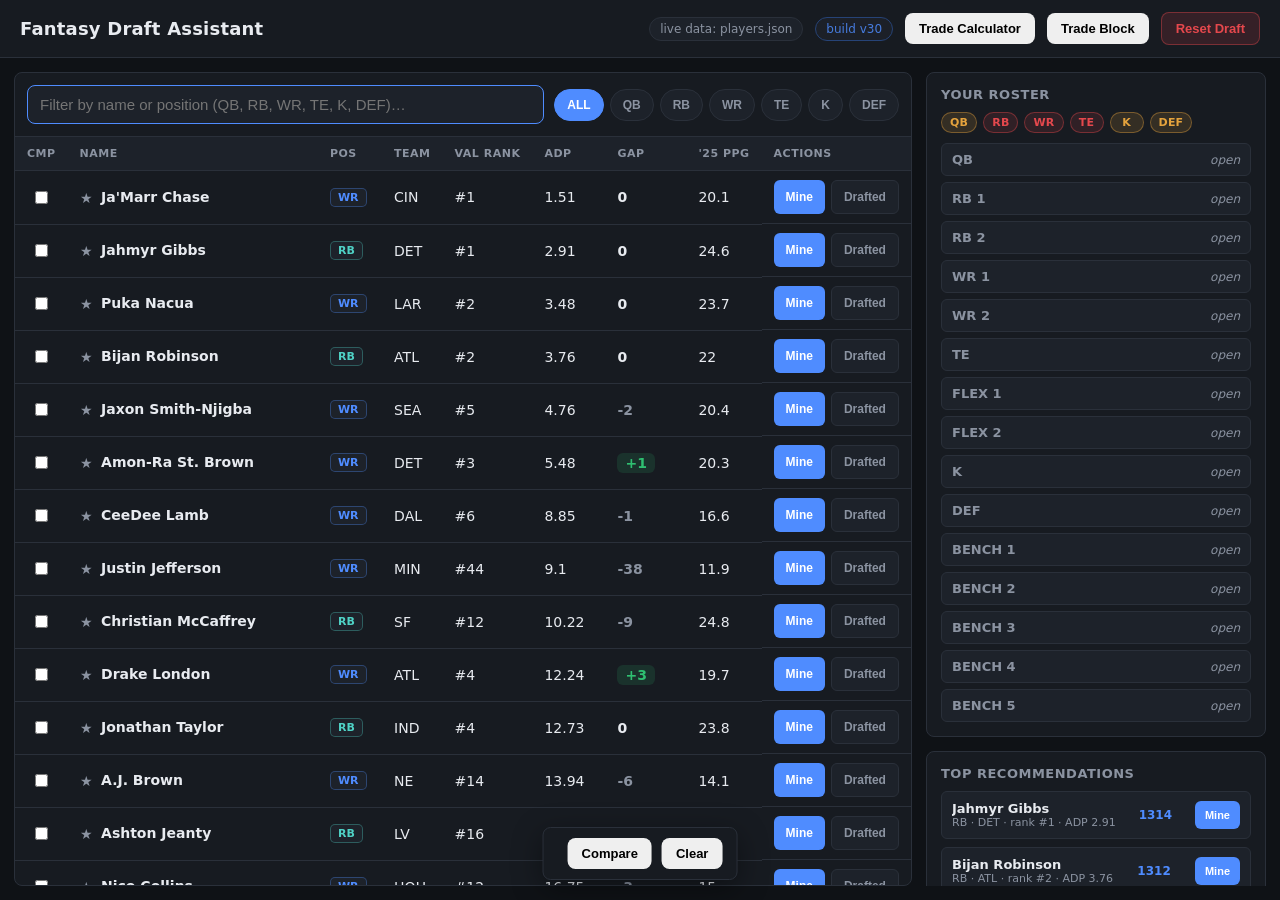
<file: docs/index.html>
<!DOCTYPE html>
<html lang="en">
<head>
<meta charset="UTF-8">
<meta name="viewport" content="width=device-width, initial-scale=1.0">
<title>Draft Assistant</title>
<!--
  CACHE-BUSTING BUILD VERSION
  ---------------------------
  app.js and style.css are loaded below with a "?v=BUILD_VERSION" query string
  so browsers can't silently keep serving a stale cached copy after edits.
  IMPORTANT: bump BUILD_VERSION (e.g. v3 -> v4) every single time you change
  app.js or style.css, otherwise browsers may keep using the old cached file
  even after a refresh. Update BOTH tags below AND the #buildVersionBadge
  text in the header so the on-screen badge stays accurate.
-->
<link rel="stylesheet" href="style.css?v=v30">
</head>
<body>
<div class="app">

  <header class="topbar">
    <h1>Fantasy Draft Assistant</h1>
    <div class="topbar-actions">
      <span id="dataSourceBadge" class="badge">loading…</span>
      <span id="buildVersionBadge" class="badge badge-build" title="Build version — confirm this matches the latest code">build v30</span>
      <button id="tradeCalcBtn" class="btn" type="button">Trade Calculator</button>
      <button id="tradeBlockBtn" class="btn" type="button">Trade Block</button>
      <button id="resetBtn" class="btn btn-danger">Reset Draft</button>
    </div>
  </header>

  <div id="resetConfirmOverlay" class="reset-confirm-overlay" hidden>
    <div class="reset-confirm-box">
      <p>Reset the entire draft? This clears drafted players, your roster, and cannot be undone.</p>
      <div class="reset-confirm-actions">
        <button id="resetCancelBtn" class="btn">Cancel</button>
        <button id="resetConfirmBtn" class="btn btn-danger">Reset Draft</button>
      </div>
    </div>
  </div>

  <div id="playerDetailOverlay" class="reset-confirm-overlay" hidden>
    <div class="player-detail-box">
      <button id="playerDetailCloseBtn" class="detail-close-btn" aria-label="Close">&times;</button>
      <div id="playerDetailContent"></div>
    </div>
  </div>

  <div id="compareOverlay" class="reset-confirm-overlay" hidden>
    <div class="compare-box">
      <button id="compareCloseBtn" class="detail-close-btn" aria-label="Close">&times;</button>
      <div id="compareContent"></div>
    </div>
  </div>

  <div id="compareBar" class="compare-bar" hidden>
    <span id="compareBarCount"></span>
    <button id="compareBarOpenBtn" class="btn" type="button">Compare</button>
    <button id="compareBarClearBtn" class="btn" type="button">Clear</button>
  </div>

  <div id="tradeOverlay" class="reset-confirm-overlay" hidden>
    <div class="trade-box">
      <button id="tradeCloseBtn" class="detail-close-btn" aria-label="Close">&times;</button>
      <div id="tradeContent"></div>
    </div>
  </div>

  <div id="tradeBlockOverlay" class="reset-confirm-overlay" hidden>
    <div class="trade-box">
      <button id="tradeBlockCloseBtn" class="detail-close-btn" aria-label="Close">&times;</button>
      <div id="tradeBlockContent"></div>
    </div>
  </div>

  <div class="main-grid">

    <!-- LEFT: player pool -->
    <section class="pool-panel">
      <div class="search-row">
        <input id="searchInput" type="text" placeholder="Filter by name or position (QB, RB, WR, TE, K, DEF)…" autocomplete="off" autofocus>
        <div class="pos-filters" id="posFilters">
          <button class="pos-chip active" data-pos="ALL">ALL</button>
          <button class="pos-chip" data-pos="QB">QB</button>
          <button class="pos-chip" data-pos="RB">RB</button>
          <button class="pos-chip" data-pos="WR">WR</button>
          <button class="pos-chip" data-pos="TE">TE</button>
          <button class="pos-chip" data-pos="K">K</button>
          <button class="pos-chip" data-pos="DEF">DEF</button>
        </div>
      </div>

      <div class="table-wrap">
        <table class="player-table">
          <thead>
            <tr>
              <th class="col-compare" title="Select players to compare">Cmp</th>
              <th class="col-name">Name</th>
              <th id="sortPos" class="sortable-th">Pos</th>
              <th id="sortTeam" class="sortable-th">Team</th>
              <th id="sortValRank" class="sortable-th">Val Rank</th>
              <th id="sortAdp" class="sortable-th">ADP</th>
              <th id="sortGap" class="sortable-th">Gap</th>
              <th id="sortPpg" class="sortable-th" title="Analyst's context-adjusted 2025 PPG, from Joel Smyth's Draft Guide 2026 -- blank if this player isn't covered by the guide">'25 PPG</th>
              <th class="col-actions">Actions</th>
            </tr>
          </thead>
          <tbody id="playerTableBody">
          </tbody>
        </table>
      </div>
      <div id="emptyState" class="empty-state" style="display:none;">No players match.</div>
    </section>

    <!-- RIGHT: roster + recommendations -->
    <aside class="side-panel">
      <div class="panel roster-panel">
        <h2>Your Roster</h2>
        <div id="rosterNeedStrip" class="roster-need-strip"></div>
        <div id="rosterSlots" class="roster-slots"></div>
      </div>

      <div class="panel rec-panel">
        <h2>Top Recommendations</h2>
        <div id="recList" class="rec-list"></div>
      </div>

      <div class="panel strategy-panel">
        <div class="strategy-header">
          <h2>Draft Strategy</h2>
          <label class="league-size-label">Teams
            <input id="leagueSizeInput" type="number" min="4" max="20" value="12">
          </label>
        </div>
        <div id="strategyRound" class="strategy-round"></div>
        <button id="strategyRulesToggle" class="btn strategy-rules-toggle" type="button">Show full rules & position notes</button>
        <div id="strategyRulesBody" class="strategy-rules-body" hidden></div>
      </div>
    </aside>

  </div>
</div>

<script src="app.js?v=v30"></script>
</body>
</html>
</file>
<file: docs/style.css>
:root{
  --bg:#0f1216;
  --bg-panel:#171b21;
  --bg-panel-2:#1d222a;
  --border:#2a303a;
  --text:#e8ebf0;
  --text-dim:#8b93a1;
  --accent:#4f8cff;
  --accent-dim:#294a86;
  --green:#2fbf71;
  --green-bg:rgba(47,191,113,0.14);
  --red:#e5484d;
  --gray-out:#3a3f47;
  --mine-bg:rgba(79,140,255,0.16);
  --amber:#e5a33d;
  --amber-bg:rgba(229,163,61,0.14);
  --radius:8px;
  font-family: "Segoe UI", Inter, system-ui, -apple-system, sans-serif;
}

*{box-sizing:border-box;}

body{
  margin:0;
  background:var(--bg);
  color:var(--text);
  font-size:14px;
  min-height:100vh;
}

.app{
  display:flex;
  flex-direction:column;
  height:100vh;
}

.topbar{
  display:flex;
  align-items:center;
  justify-content:space-between;
  padding:12px 20px;
  background:var(--bg-panel);
  border-bottom:1px solid var(--border);
  flex-shrink:0;
}

.topbar h1{
  font-size:18px;
  margin:0;
  font-weight:700;
  letter-spacing:0.2px;
}

.topbar-actions{
  display:flex;
  align-items:center;
  gap:12px;
}

.badge{
  font-size:12px;
  color:var(--text-dim);
  background:var(--bg-panel-2);
  border:1px solid var(--border);
  padding:4px 10px;
  border-radius:20px;
}

/* Build/version badge — see BUILD_VERSION comment in index.html.
   Bump the version text here (and in index.html) on every app.js/style.css change. */
.badge-build{
  color:var(--accent);
  border-color:var(--accent-dim);
  opacity:0.85;
}

.btn{
  border:none;
  border-radius:var(--radius);
  padding:8px 14px;
  font-size:13px;
  font-weight:600;
  cursor:pointer;
  transition:filter .1s ease;
}
.btn:hover{filter:brightness(1.15);}
.btn:active{filter:brightness(0.9);}

.btn-danger{
  background:rgba(229,72,77,0.15);
  color:var(--red);
  border:1px solid rgba(229,72,77,0.4);
}

.reset-confirm-overlay{
  position:fixed;
  inset:0;
  background:rgba(0,0,0,0.55);
  display:flex;
  align-items:center;
  justify-content:center;
  z-index:100;
}

/* The [hidden] attribute alone is not enough here: the UA stylesheet's
   `[hidden] { display: none }` rule has the same specificity as the
   `.reset-confirm-overlay` class rule above, and author-origin CSS always
   wins over user-agent-origin CSS at equal specificity — so without this
   explicit override, setting `.hidden = true` in JS does NOT actually hide
   the overlay; it stays rendered as `display:flex` and keeps intercepting
   clicks (and sits on top of / behind the other overlay), which is exactly
   what makes Cancel/×/backdrop-click/Escape all appear to silently fail. */
.reset-confirm-overlay[hidden]{
  display:none !important;
}

.reset-confirm-box{
  background:var(--bg-panel);
  border:1px solid var(--border);
  border-radius:var(--radius);
  padding:20px 22px;
  max-width:360px;
  box-shadow:0 8px 30px rgba(0,0,0,0.4);
}

.reset-confirm-box p{
  margin:0 0 16px;
  font-size:14px;
  line-height:1.4;
}

.reset-confirm-actions{
  display:flex;
  justify-content:flex-end;
  gap:10px;
}

.player-name-link, .rec-name-link{
  cursor:pointer;
}
.player-name-link:hover, .rec-name-link:hover{
  color:var(--accent);
  text-decoration:underline;
}

.compare-bar{
  position:fixed;
  bottom:20px;
  left:50%;
  transform:translateX(-50%);
  background:var(--bg-panel);
  border:1px solid var(--border);
  border-radius:var(--radius);
  padding:10px 14px;
  display:flex;
  align-items:center;
  gap:10px;
  box-shadow:0 8px 30px rgba(0,0,0,0.4);
  z-index:50;
  font-size:13px;
}

.compare-box{
  position:relative;
  background:var(--bg-panel);
  border:1px solid var(--border);
  border-radius:var(--radius);
  padding:24px 26px;
  width:800px;
  max-width:92vw;
  max-height:85vh;
  overflow-y:auto;
  box-shadow:0 8px 30px rgba(0,0,0,0.4);
}

.compare-table{
  width:100%;
  border-collapse:collapse;
  font-size:13px;
}
.compare-table th, .compare-table td{
  border-bottom:1px solid var(--border);
  padding:8px 10px;
  text-align:left;
}
.compare-table th{
  color:var(--text-dim);
  font-weight:600;
  font-size:11px;
  text-transform:uppercase;
}
.compare-best{
  color:var(--green);
  font-weight:700;
  background:var(--green-bg);
}
.compare-verdict{
  margin-top:16px;
  padding:12px;
  background:var(--bg-panel-2);
  border:1px solid var(--border);
  border-radius:var(--radius);
  font-size:14px;
  line-height:1.5;
}

.trade-box{
  position:relative;
  background:var(--bg-panel);
  border:1px solid var(--border);
  border-radius:var(--radius);
  padding:24px 26px;
  width:880px;
  max-width:94vw;
  max-height:88vh;
  overflow-y:auto;
  box-shadow:0 8px 30px rgba(0,0,0,0.4);
}
.trade-subtitle{
  margin:0 0 18px;
  color:var(--text-dim);
  font-size:13px;
  line-height:1.4;
}
.trade-feature-badges{
  display:flex;
  flex-wrap:wrap;
  gap:8px;
  margin:0 0 18px;
}
.trade-feature-badge{
  display:inline-flex;
  align-items:center;
  gap:6px;
  padding:6px 12px;
  border-radius:999px;
  border:1px solid var(--border);
  background:var(--bg-panel-2);
  font-size:12px;
  font-weight:600;
  color:var(--text);
  cursor:default;
}
.trade-compare-toggle-btn{
  display:block;
  margin:0 0 18px;
  font-size:12px;
  padding:8px 14px;
}
.trade-columns{
  display:grid;
  grid-template-columns:1fr 1fr;
  gap:18px;
}
.trade-offer-b{
  margin-top:24px;
  padding-top:18px;
  border-top:1px dashed var(--border);
}
.trade-offer-b-heading{
  margin:0 0 12px;
  font-size:14px;
  display:flex;
  align-items:baseline;
  gap:8px;
  flex-wrap:wrap;
}
.trade-verdict-b,
.trade-detail-b{
  /* Same visual language as Offer A's .trade-verdict/.trade-detail, kept
     as separate classes so Offer A's own divs stay untouched by anything
     styling Offer B specifically. */
}
.trade-offer-compare{
  margin-top:14px;
  padding:12px 14px;
  background:var(--bg-panel-2);
  border:1px solid var(--accent-dim);
  border-radius:var(--radius);
  font-size:14px;
  font-weight:600;
  line-height:1.5;
  text-align:center;
}
.trade-offer-compare-pending{
  font-weight:400;
  font-style:italic;
  color:var(--text-dim);
  border-color:var(--border);
}
.trade-offer-compare-a-wins,
.trade-offer-compare-b-wins{
  color:var(--green);
  border-color:var(--green-bg);
}
.trade-side h3{margin:0 0 8px;font-size:14px;}
.trade-search{
  width:100%;
  box-sizing:border-box;
  padding:8px 10px;
  border-radius:var(--radius);
  border:1px solid var(--border);
  background:var(--bg-panel-2);
  color:var(--text);
  font-size:13px;
  margin-bottom:4px;
}
.trade-search-results{
  position:relative;
  max-height:0;
}
.trade-search-result{
  display:flex;
  align-items:center;
  gap:8px;
  padding:8px 10px;
  border:1px solid var(--border);
  border-top:none;
  background:var(--bg-panel);
  cursor:pointer;
  font-size:13px;
}
.trade-search-result:hover{background:var(--bg-panel-2);}
.trade-search-result-team{color:var(--text-dim);font-size:12px;margin-left:auto;}
.trade-player-list{margin-top:10px;display:flex;flex-direction:column;gap:6px;min-height:60px;}
.trade-player-row{
  display:flex;
  align-items:center;
  gap:8px;
  padding:8px 10px;
  border:1px solid var(--border);
  border-radius:var(--radius);
  background:var(--bg-panel-2);
  font-size:13px;
}
.trade-player-name{font-weight:600;}
.trade-player-team{color:var(--text-dim);font-size:12px;}
.trade-player-values{color:var(--text-dim);font-size:11px;white-space:nowrap;}
.trade-remove-btn{
  margin-left:auto;
  background:none;
  border:none;
  color:var(--text-dim);
  font-size:16px;
  cursor:pointer;
  line-height:1;
  padding:2px 4px;
}
.trade-remove-btn:hover{color:var(--red);}
.trade-empty{
  color:var(--text-dim);
  font-size:12px;
  font-style:italic;
  padding:8px 0;
}
.trade-block-note{
  margin:0 0 14px;
  padding:10px 12px;
  background:var(--bg-panel-2);
  border:1px solid var(--border);
  border-radius:var(--radius);
  font-size:13px;
  font-style:italic;
  color:var(--text-dim);
}
.trade-block-list{
  display:flex;
  flex-direction:column;
  gap:10px;
}
.trade-block-item{
  padding-bottom:2px;
}
.trade-block-row{
  flex-wrap:wrap;
}
.trade-block-send-btn{
  margin-left:auto;
  font-size:12px;
  padding:6px 10px;
  white-space:nowrap;
}
.trade-block-reason{
  margin-top:4px;
  padding:8px 10px;
  font-size:12px;
  line-height:1.4;
  color:var(--text-dim);
}
.trade-grade-badge{
  margin-top:18px;
  padding:10px;
  width:88px;
  margin-left:auto;
  margin-right:auto;
  text-align:center;
  font-size:36px;
  font-weight:800;
  border-radius:var(--radius);
  border:1px solid var(--border);
  background:var(--bg-panel-2);
  line-height:1;
}
.trade-grade-badge.grade-Aplus,
.trade-grade-badge.grade-A,
.trade-grade-badge.grade-B{
  color:var(--green);
  border-color:var(--green-bg);
  background:var(--green-bg);
}
.trade-grade-badge.grade-Cplus,
.trade-grade-badge.grade-C{
  color:var(--text-dim);
  border-color:var(--border);
}
.trade-grade-badge.grade-Dplus,
.trade-grade-badge.grade-D,
.trade-grade-badge.grade-F{
  color:var(--red);
  border-color:rgba(229,72,77,0.4);
  background:rgba(229,72,77,0.1);
}
.trade-verdict{
  margin-top:18px;
  padding:14px;
  background:var(--bg-panel-2);
  border:1px solid var(--border);
  border-radius:var(--radius);
  font-size:15px;
  line-height:1.5;
}
.trade-detail{
  margin-top:10px;
  padding:12px;
  background:var(--bg-panel-2);
  border:1px solid var(--border);
  border-radius:var(--radius);
  font-size:13px;
  line-height:1.5;
  color:var(--text-dim);
}
.trade-sweetener{
  margin-top:10px;
  padding:12px;
  background:var(--bg-panel-2);
  border:1px solid var(--accent-dim);
  border-radius:var(--radius);
  font-size:13px;
  line-height:1.5;
  color:var(--text);
}
.trade-their-roster{
  margin-top:18px;
  padding-top:14px;
  border-top:1px dashed var(--border);
}
.trade-their-roster h3{
  margin:0 0 8px;
  font-size:14px;
  display:flex;
  align-items:baseline;
  gap:8px;
  flex-wrap:wrap;
}
.trade-optional-tag{
  font-size:11px;
  font-weight:400;
  color:var(--text-dim);
  text-transform:none;
}
.trade-their-list{max-height:180px;overflow-y:auto;}
.trade-save-btn{margin-top:12px;}
.trade-history{
  margin-top:18px;
  padding-top:14px;
  border-top:1px dashed var(--border);
}
.trade-history h3{margin:0 0 8px;font-size:14px;}
.trade-history-list{display:flex;flex-direction:column;gap:6px;max-height:220px;overflow-y:auto;}
.trade-history-item{
  display:flex;
  align-items:center;
  justify-content:space-between;
  gap:10px;
  padding:8px 10px;
  border:1px solid var(--border);
  border-radius:var(--radius);
  background:var(--bg-panel-2);
  font-size:13px;
}
.trade-history-summary{
  display:flex;
  flex-direction:column;
  gap:2px;
  min-width:0;
}
.trade-history-line{
  overflow:hidden;
  text-overflow:ellipsis;
  white-space:nowrap;
}
.trade-history-when{color:var(--text-dim);font-size:11px;}
.trade-history-actions{
  display:flex;
  gap:6px;
  flex-shrink:0;
}
.trade-history-actions .btn{padding:6px 10px;font-size:12px;}
.trade-scope-note{
  margin-top:10px;
  font-size:11px;
  color:var(--text-dim);
  line-height:1.4;
}
.sos-badge{
  font-size:10px;
  padding:2px 6px;
  border-radius:999px;
  border:1px solid var(--border);
  white-space:nowrap;
}
.sos-tough{color:var(--red);border-color:rgba(229,72,77,0.4);}
.sos-easy{color:var(--green);border-color:var(--green-bg);}
.sos-neutral{color:var(--text-dim);}

.player-detail-box{
  position:relative;
  background:var(--bg-panel);
  border:1px solid var(--border);
  border-radius:var(--radius);
  padding:24px 26px;
  width:480px;
  max-width:90vw;
  max-height:85vh;
  overflow-y:auto;
  box-shadow:0 8px 30px rgba(0,0,0,0.4);
}

.detail-close-btn{
  position:absolute;
  top:10px;
  right:14px;
  background:none;
  border:none;
  color:var(--text-dim);
  font-size:22px;
  line-height:1;
  cursor:pointer;
  padding:4px;
}
.detail-close-btn:hover{color:var(--text);}

.detail-title{
  margin:0 0 6px;
  font-size:20px;
  display:flex;
  align-items:center;
  gap:10px;
}

.detail-sub{
  color:var(--text-dim);
  font-size:13px;
  margin-bottom:18px;
}

.detail-stat-grid{
  display:grid;
  grid-template-columns:1fr 1fr;
  gap:10px;
  margin-bottom:18px;
}

.detail-stat{
  background:var(--bg-panel-2);
  border:1px solid var(--border);
  border-radius:var(--radius);
  padding:10px 12px;
  display:flex;
  flex-direction:column;
  gap:4px;
}

.detail-stat-label{
  font-size:11px;
  color:var(--text-dim);
  text-transform:uppercase;
  letter-spacing:0.4px;
}

.detail-stat-value{
  font-size:18px;
  font-weight:700;
}

.detail-rationale p{
  font-size:14px;
  line-height:1.5;
  margin:0 0 12px;
}

.detail-note{
  font-size:12px;
  color:var(--text-dim);
  border-top:1px solid var(--border);
  padding-top:12px;
  margin-top:4px;
}

.main-grid{
  flex:1;
  display:grid;
  grid-template-columns:1fr 340px;
  gap:14px;
  padding:14px;
  min-height:0;
}

/* ---------- pool panel ---------- */
.pool-panel{
  display:flex;
  flex-direction:column;
  min-height:0;
  background:var(--bg-panel);
  border:1px solid var(--border);
  border-radius:var(--radius);
  overflow:hidden;
}

.search-row{
  display:flex;
  gap:10px;
  align-items:center;
  padding:12px;
  border-bottom:1px solid var(--border);
  flex-wrap:wrap;
}

#searchInput{
  flex:1;
  min-width:220px;
  background:var(--bg-panel-2);
  border:1px solid var(--border);
  color:var(--text);
  padding:10px 12px;
  border-radius:var(--radius);
  font-size:15px;
  outline:none;
}
#searchInput:focus{border-color:var(--accent);}

.pos-filters{
  display:flex;
  gap:6px;
  flex-wrap:wrap;
}

.pos-chip{
  background:var(--bg-panel-2);
  border:1px solid var(--border);
  color:var(--text-dim);
  padding:8px 12px;
  border-radius:20px;
  font-size:12px;
  font-weight:700;
  cursor:pointer;
}
.pos-chip.active{
  background:var(--accent);
  border-color:var(--accent);
  color:#fff;
}

.table-wrap{
  flex:1;
  overflow-y:auto;
  min-height:0;
}

.player-table{
  width:100%;
  border-collapse:collapse;
}

.sortable-th{
  cursor:pointer;
  user-select:none;
}
.sortable-th:hover{
  color:var(--text);
}

.player-table thead th{
  position:sticky;
  top:0;
  background:var(--bg-panel-2);
  text-align:left;
  padding:10px 12px;
  font-size:11px;
  text-transform:uppercase;
  letter-spacing:0.5px;
  color:var(--text-dim);
  border-bottom:1px solid var(--border);
  z-index:1;
}

.player-table td{
  padding:9px 12px;
  border-bottom:1px solid var(--border);
  vertical-align:middle;
}

.player-table tbody tr{
  transition:background .1s ease;
}
.player-table tbody tr:hover{
  background:var(--bg-panel-2);
}

.player-table tbody tr.mine-row{
  background:var(--mine-bg);
}

.player-name{
  font-weight:600;
}

.pos-pill{
  display:inline-block;
  font-size:11px;
  font-weight:700;
  padding:2px 7px;
  border-radius:5px;
  background:var(--bg-panel-2);
  border:1px solid var(--border);
  color:var(--text-dim);
}
.pos-pill.pos-QB{color:#c084fc;border-color:#c084fc55;}
.pos-pill.pos-RB{color:#4fd1c5;border-color:#4fd1c555;}
.pos-pill.pos-WR{color:#4f8cff;border-color:#4f8cff55;}
.pos-pill.pos-TE{color:#fbbf24;border-color:#fbbf2455;}
.pos-pill.pos-K{color:#f472b6;border-color:#f472b655;}
.pos-pill.pos-DEF{color:#a3a3a3;border-color:#a3a3a355;}

.gap-cell{
  font-weight:700;
}
.gap-positive{
  color:var(--green);
  background:var(--green-bg);
  padding:2px 8px;
  border-radius:6px;
}
.gap-neg{
  color:var(--text-dim);
}
.gap-nodata{
  color:var(--text-dim);
  font-style:italic;
  font-size:11px;
}

.col-compare{
  width:32px;
  text-align:center;
}
.compare-checkbox{
  cursor:pointer;
}
.fav-star{
  background:none;
  border:none;
  color:var(--text-dim);
  cursor:pointer;
  font-size:14px;
  padding:0 4px 0 0;
  vertical-align:middle;
}
.fav-star.active{
  color:#fbbf24;
}
.fav-star:hover{
  color:#fbbf24;
}

.actions-cell{
  display:flex;
  gap:6px;
}

.action-btn{
  border:none;
  border-radius:6px;
  padding:9px 12px;
  font-size:12px;
  font-weight:700;
  cursor:pointer;
  white-space:nowrap;
}

.mine-btn{
  background:var(--accent);
  color:#fff;
}
.mine-btn:hover{filter:brightness(1.15);}

.drafted-btn{
  background:var(--bg-panel-2);
  color:var(--text-dim);
  border:1px solid var(--border);
}
.drafted-btn:hover{
  background:var(--gray-out);
  color:var(--text);
}

.undo-btn{
  background:var(--bg-panel-2);
  color:var(--text-dim);
  border:1px solid var(--border);
}
.undo-btn:hover{
  background:var(--gray-out);
  color:var(--text);
}

/* ---------- side panel ---------- */
.side-panel{
  display:flex;
  flex-direction:column;
  gap:14px;
  min-height:0;
  overflow-y:auto;
}

.panel{
  background:var(--bg-panel);
  border:1px solid var(--border);
  border-radius:var(--radius);
  padding:14px;
}

.panel h2{
  font-size:13px;
  text-transform:uppercase;
  letter-spacing:0.5px;
  color:var(--text-dim);
  margin:0 0 10px 0;
}

.strategy-header{
  display:flex;
  align-items:center;
  justify-content:space-between;
  margin-bottom:10px;
}
.strategy-header h2{ margin:0; }

.league-size-label{
  font-size:11px;
  color:var(--text-dim);
  display:flex;
  align-items:center;
  gap:6px;
}
.league-size-label input{
  width:46px;
  background:var(--bg-panel-2);
  border:1px solid var(--border);
  color:var(--text);
  border-radius:6px;
  padding:3px 6px;
  font-size:12px;
}

.strategy-round{
  background:var(--bg-panel-2);
  border:1px solid var(--border);
  border-radius:var(--radius);
  padding:10px 12px;
  margin-bottom:10px;
}
.strategy-round-num{
  font-size:16px;
  font-weight:700;
}
.strategy-round-target{
  font-size:13px;
  margin-top:2px;
}
.strategy-picks{
  margin-top:8px;
  border-top:1px solid var(--border);
  padding-top:8px;
}
.strategy-picks-label{
  font-size:11px;
  text-transform:uppercase;
  letter-spacing:0.4px;
  color:var(--text-dim);
  margin-bottom:6px;
}
.strategy-pick-row{
  display:flex;
  align-items:center;
  gap:8px;
  padding:4px 0;
  font-size:13px;
}
.strategy-pick-name{
  flex:1;
  font-weight:600;
}
.strategy-pick-adp{
  font-size:11px;
  color:var(--text-dim);
}

.strategy-round-note{
  font-size:12px;
  color:var(--text-dim);
  margin-top:6px;
  line-height:1.4;
}

.strategy-rules-toggle{
  width:100%;
  background:var(--bg-panel-2);
  color:var(--text-dim);
  border:1px solid var(--border);
  font-size:12px;
  padding:8px;
}

.strategy-rules-body{
  margin-top:10px;
  font-size:12px;
  line-height:1.4;
  color:var(--text-dim);
}
.strategy-rules-list{
  display:flex;
  flex-direction:column;
  gap:6px;
  margin-bottom:12px;
}
.strategy-rule{
  padding-left:14px;
  position:relative;
}
.strategy-rule::before{
  content:"-";
  position:absolute;
  left:0;
}
.strategy-round-plan{
  border-top:1px solid var(--border);
  padding-top:8px;
  margin-top:8px;
}
.strategy-round-plan-row{
  display:flex;
  gap:8px;
  padding:3px 0;
  font-size:12px;
}
.strategy-round-plan-row.current{
  color:var(--accent);
  font-weight:700;
}
.strategy-round-plan-num{
  width:26px;
  flex-shrink:0;
  color:var(--text-dim);
}
.strategy-round-plan-row.current .strategy-round-plan-num{
  color:var(--accent);
}

.strategy-pos-block{
  border-top:1px solid var(--border);
  padding-top:8px;
  margin-top:8px;
}
.strategy-pos-name{
  color:var(--accent);
  font-weight:700;
  font-size:12px;
  margin-bottom:2px;
}
.strategy-pos-secondary{ margin-top:4px; }
.strategy-pos-note{ margin-top:4px; font-style:italic; }

.roster-need-strip{
  display:flex;
  flex-wrap:wrap;
  gap:6px;
  margin-bottom:10px;
}

.roster-need-chip{
  display:inline-flex;
  align-items:center;
  justify-content:center;
  min-width:34px;
  padding:3px 8px;
  border-radius:999px;
  font-size:11px;
  font-weight:700;
  letter-spacing:0.02em;
  border:1px solid var(--border);
  cursor:default;
}

.roster-need-chip.roster-need-high{
  color:var(--red);
  border-color:rgba(229,72,77,0.4);
  background:rgba(229,72,77,0.12);
}

.roster-need-chip.roster-need-some{
  color:var(--amber);
  border-color:rgba(229,163,61,0.4);
  background:var(--amber-bg);
}

.roster-need-chip.roster-need-covered{
  color:var(--green);
  border-color:var(--green-bg);
  background:var(--green-bg);
}

.roster-slots{
  display:flex;
  flex-direction:column;
  gap:6px;
}

.roster-slot{
  display:flex;
  align-items:center;
  justify-content:space-between;
  padding:8px 10px;
  border-radius:6px;
  background:var(--bg-panel-2);
  border:1px solid var(--border);
  font-size:13px;
}

.roster-slot.filled{
  border-color:var(--green);
  background:var(--green-bg);
}

.slot-label{
  font-weight:700;
  color:var(--text-dim);
}
.roster-slot.filled .slot-label{
  color:var(--green);
}

.slot-player{
  font-size:12px;
  color:var(--text);
  text-align:right;
  overflow:hidden;
  text-overflow:ellipsis;
  white-space:nowrap;
  max-width:170px;
}

.slot-empty{
  color:var(--text-dim);
  font-size:12px;
  font-style:italic;
}

.rec-list{
  display:flex;
  flex-direction:column;
  gap:8px;
}

.rec-item{
  display:flex;
  align-items:center;
  justify-content:space-between;
  gap:8px;
  padding:9px 10px;
  border-radius:6px;
  background:var(--bg-panel-2);
  border:1px solid var(--border);
}

.rec-main{
  display:flex;
  flex-direction:column;
  min-width:0;
}
.rec-name{
  font-weight:700;
  font-size:13px;
  overflow:hidden;
  text-overflow:ellipsis;
  white-space:nowrap;
}
.rec-meta{
  font-size:11px;
  color:var(--text-dim);
}

.rec-score{
  font-size:12px;
  font-weight:700;
  color:var(--accent);
  flex-shrink:0;
}

.rec-mine-btn{
  flex-shrink:0;
  background:var(--accent);
  color:#fff;
  border:none;
  border-radius:6px;
  padding:8px 10px;
  font-size:11px;
  font-weight:700;
  cursor:pointer;
}

.empty-state{
  padding:30px;
  text-align:center;
  color:var(--text-dim);
}

@media (max-width: 900px){
  .main-grid{
    grid-template-columns:1fr;
  }
}
</file>
